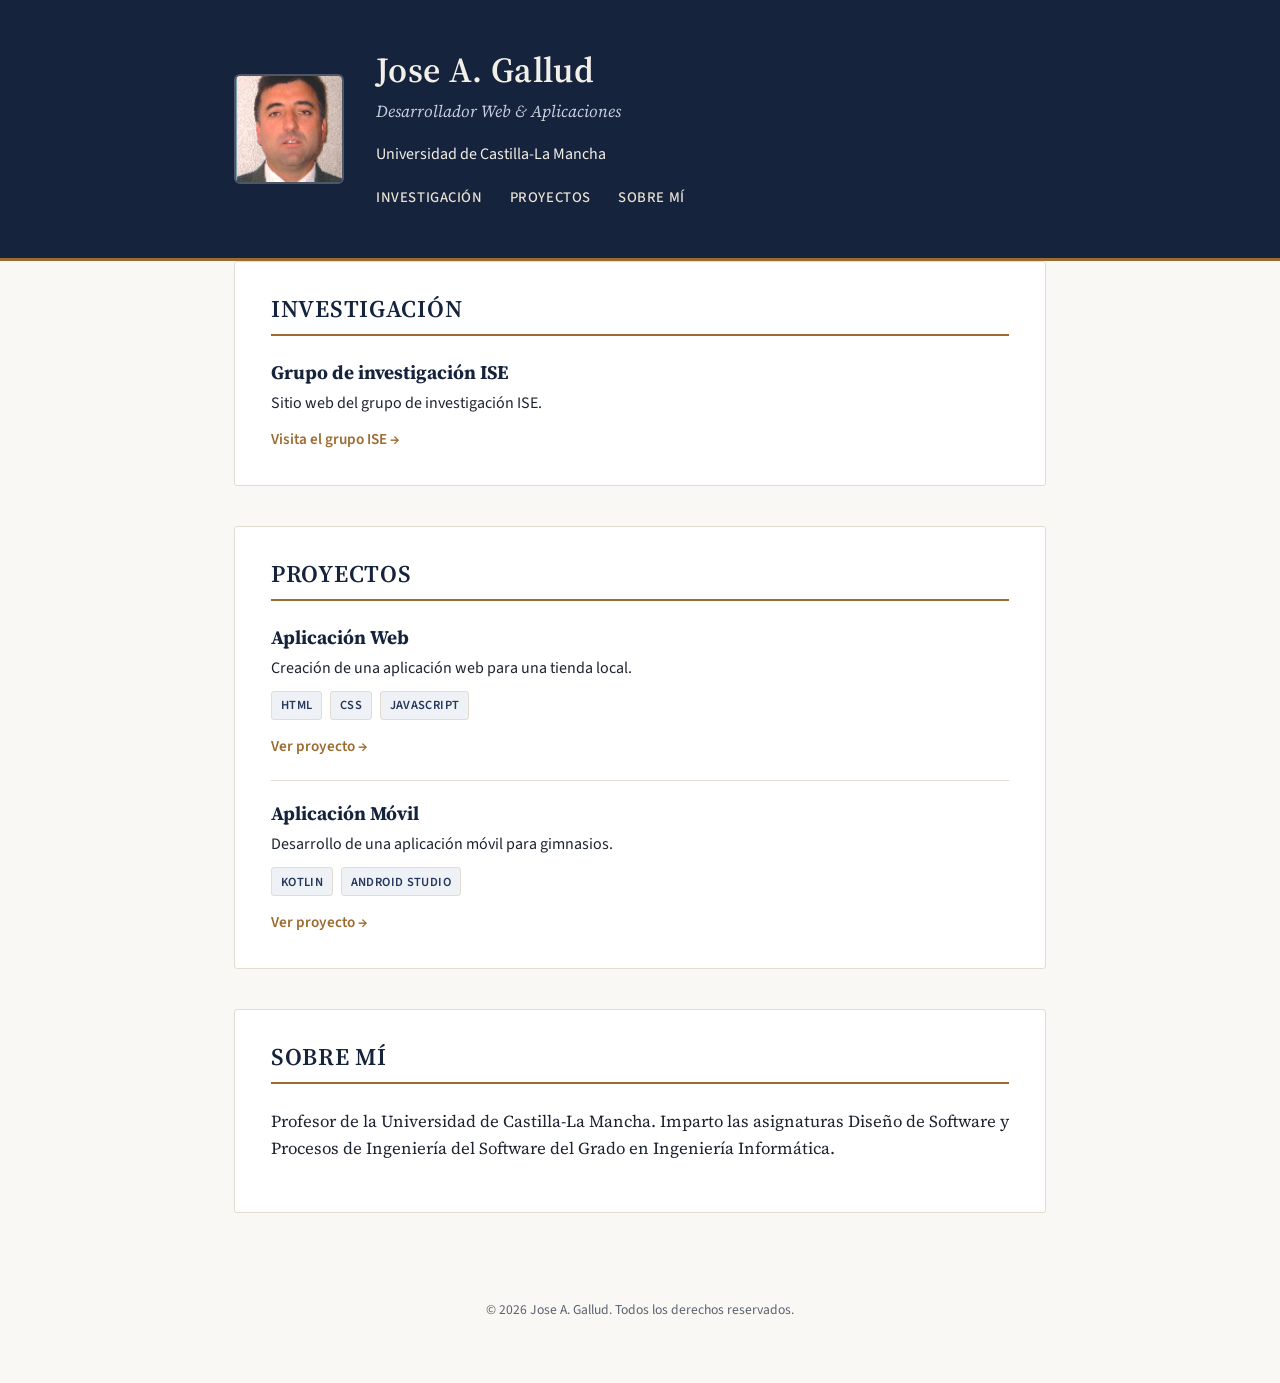
<file: index.html>
<!DOCTYPE html>
<html lang="es">
<head>
    <meta charset="UTF-8">
    <meta name="viewport" content="width=device-width, initial-scale=1.0">
    <title>Jose A. Gallud</title>
    <meta name="description" content="Portfolio de Jose Antonio Gallud.">
    <link rel="preconnect" href="https://fonts.googleapis.com">
    <link rel="preconnect" href="https://fonts.gstatic.com" crossorigin>
    <link href="https://fonts.googleapis.com/css2?family=Source+Serif+4:ital,wght@0,400;0,600;0,700;1,400&family=Source+Sans+3:wght@400;500;600&display=swap" rel="stylesheet">
    <link rel="stylesheet" href="style.css">
</head>
<body>

    <header class="site-header">
        <div class="container header-inner">
            <img src="images/jag.png" alt="Retrato de Jose A. Gallud" class="avatar">
            <div class="header-text">
                <h1>Jose A. Gallud</h1>
                <p class="subtitle">Desarrollador Web &amp; Aplicaciones</p>
                <p>Universidad de Castilla-La Mancha</p>
                <nav class="site-nav" aria-label="Navegación principal">
                    <a href="#grupo">Investigación</a>
                    <a href="#proyectos">Proyectos</a>
                    <a href="#sobre-mi">Sobre mí</a>
                </nav>
            </div>
        </div>
    </header>

    <main class="container">
        <section id="grupo">
            <h2>Investigación</h2>
                        <article class="proyecto">
                <h3>Grupo de investigación ISE</h3>
                <p>Sitio web del grupo de investigación ISE.</p>
                <!--<p class="tech"><span>HTML</span><span>CSS</span><span>JavaScript</span></p>-->
                <a href="https://ise.i3a.uclm.es/" target="_blank" rel="noopener">Visita el grupo ISE &rarr;</a>
            </article>
        </section>
        <section id="proyectos">
            <h2>Proyectos</h2>
            <article class="proyecto">
                <h3>Aplicación Web</h3>
                <p>Creación de una aplicación web para una tienda local.</p>
                <p class="tech"><span>HTML</span><span>CSS</span><span>JavaScript</span></p>
                <a href="#" target="_blank" rel="noopener">Ver proyecto &rarr;</a>
            </article>

            <article class="proyecto">
                <h3>Aplicación Móvil</h3>
                <p>Desarrollo de una aplicación móvil para gimnasios.</p>
                <p class="tech"><span>Kotlin</span><span>Android Studio</span></p>
                <a href="#" target="_blank" rel="noopener">Ver proyecto &rarr;</a>
            </article>
        </section>

        <section id="sobre-mi">
            <h2>Sobre mí</h2>
            <p>Profesor de la Universidad de Castilla-La Mancha. Imparto las asignaturas Diseño de Software y Procesos de Ingeniería del Software del Grado en Ingeniería Informática.</p>
        </section>
    </main>

    <footer class="site-footer">
        <div class="container">
            <p>&copy; 2026 Jose A. Gallud. Todos los derechos reservados.</p>
        </div>
    </footer>

</body>
</html>
</file>
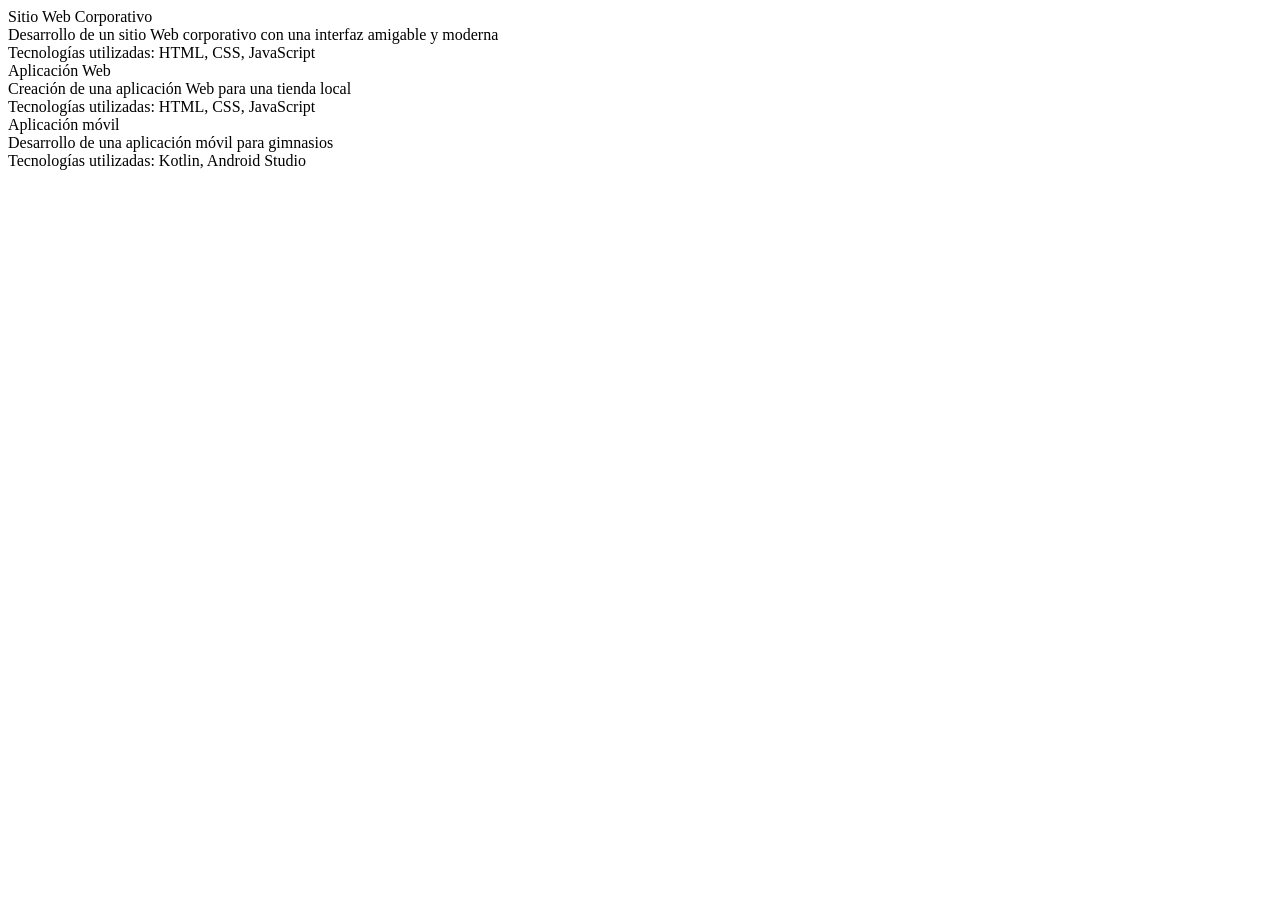
<file: bad.html>
<html>
    <head>

    </head>
    <body>
        <div>
            <div>
                <div>Sitio Web Corporativo</div>
                <div>
                    Desarrollo de un sitio Web corporativo con una interfaz amigable y moderna 
                </div>
                <div>
                    Tecnologías utilizadas: HTML, CSS, JavaScript
                </div>
                <div>Aplicación Web</div>
                <div>
                    Creación de una aplicación Web para una tienda local 
                </div>
                <div>
                    Tecnologías utilizadas: HTML, CSS, JavaScript
                </div>
                <div>Aplicación móvil</div>
                <div>
                    Desarrollo de una aplicación móvil para gimnasios 
                </div>
                <div>
                    Tecnologías utilizadas: Kotlin, Android Studio
                </div>
            </div>
        </div>
    </body>
</html>
</file>
<file: style.css>
/* --- Fundamentos --- */
:root {
    --color-ink: #1c2430;
    --color-navy: #16233d;
    --color-navy-light: #24365a;
    --color-accent: #9c6b30;
    --color-paper: #faf8f4;
    --color-paper-alt: #ffffff;
    --color-border: #e2ddd0;
    --color-muted: #5a6270;
    --font-serif: "Source Serif 4", Georgia, "Times New Roman", serif;
    --font-sans: "Source Sans 3", -apple-system, BlinkMacSystemFont, "Segoe UI", Roboto, sans-serif;
}

* {
    box-sizing: border-box;
}

body {
    font-family: var(--font-sans);
    line-height: 1.65;
    margin: 0;
    padding: 0;
    background-color: var(--color-paper);
    color: var(--color-ink);
}

.container {
    max-width: 860px;
    margin: 0 auto;
    padding: 0 24px;
}

h1, h2, h3 {
    font-family: var(--font-serif);
    line-height: 1.25;
}

/* --- Encabezado --- */
.site-header {
    background-color: var(--color-navy);
    color: #f2efe8;
    padding: 3rem 0;
    border-bottom: 3px solid var(--color-accent);
}

.header-inner {
    display: flex;
    align-items: center;
    gap: 2rem;
}

.avatar {
    width: 110px;
    height: 110px;
    object-fit: cover;
    border-radius: 6px;
    border: 2px solid rgba(242, 239, 232, 0.25);
    flex-shrink: 0;
}

.header-text h1 {
    margin: 0;
    font-size: 2.2rem;
    font-weight: 600;
    letter-spacing: 0.01em;
}

.subtitle {
    font-family: var(--font-serif);
    font-style: italic;
    font-size: 1.05rem;
    color: #c9cedb;
    margin: 0.35rem 0 0.9rem;
}

.site-nav a {
    color: #e8e2d3;
    text-decoration: none;
    font-size: 0.92rem;
    font-weight: 500;
    letter-spacing: 0.04em;
    text-transform: uppercase;
    margin-right: 1.5rem;
    border-bottom: 1px solid transparent;
    padding-bottom: 2px;
    transition: border-color 0.2s ease, color 0.2s ease;
}

.site-nav a:hover {
    color: var(--color-accent);
    border-color: var(--color-accent);
}

/* --- Contenido Principal --- */
main {
    padding-top: 3rem;
    padding-bottom: 1rem;
}

section {
    background-color: var(--color-paper-alt);
    margin-bottom: 2.5rem;
    padding: 2rem 2.25rem;
    border: 1px solid var(--color-border);
    border-radius: 3px;
}

section h2 {
    color: var(--color-navy);
    font-size: 1.5rem;
    font-weight: 600;
    letter-spacing: 0.03em;
    text-transform: uppercase;
    border-bottom: 2px solid var(--color-accent);
    padding-bottom: 0.6rem;
    margin: 0 0 1.5rem;
}

section p {
    color: var(--color-ink);
}

/* --- Proyectos --- */
.proyecto {
    padding: 1.25rem 0;
    border-top: 1px solid var(--color-border);
}

.proyecto:first-of-type {
    border-top: none;
    padding-top: 0;
}

.proyecto:last-child {
    padding-bottom: 0;
}

.proyecto h3 {
    margin: 0 0 0.4rem;
    font-size: 1.2rem;
    color: var(--color-navy);
}

.proyecto p {
    margin: 0 0 0.6rem;
}

.tech {
    display: flex;
    flex-wrap: wrap;
    gap: 0.5rem;
    margin-bottom: 0.8rem !important;
}

.tech span {
    font-family: var(--font-sans);
    font-size: 0.78rem;
    font-weight: 600;
    letter-spacing: 0.03em;
    text-transform: uppercase;
    color: var(--color-navy-light);
    background-color: #eef1f6;
    border: 1px solid var(--color-border);
    border-radius: 3px;
    padding: 0.2rem 0.55rem;
}

.proyecto a {
    display: inline-block;
    color: var(--color-accent);
    text-decoration: none;
    font-weight: 600;
    font-size: 0.95rem;
    border-bottom: 1px solid transparent;
    transition: border-color 0.2s ease;
}

.proyecto a:hover {
    border-color: var(--color-accent);
}

/* --- Sobre mí --- */
#sobre-mi p {
    font-family: var(--font-serif);
    font-size: 1.05rem;
}

/* --- Pie de Página --- */
.site-footer {
    color: var(--color-muted);
    text-align: center;
    padding: 2rem 0 3rem;
    font-size: 0.85rem;
}

/* --- Responsive --- */
@media (max-width: 600px) {
    .header-inner {
        flex-direction: column;
        text-align: center;
    }

    section {
        padding: 1.5rem;
    }
}
</file>
